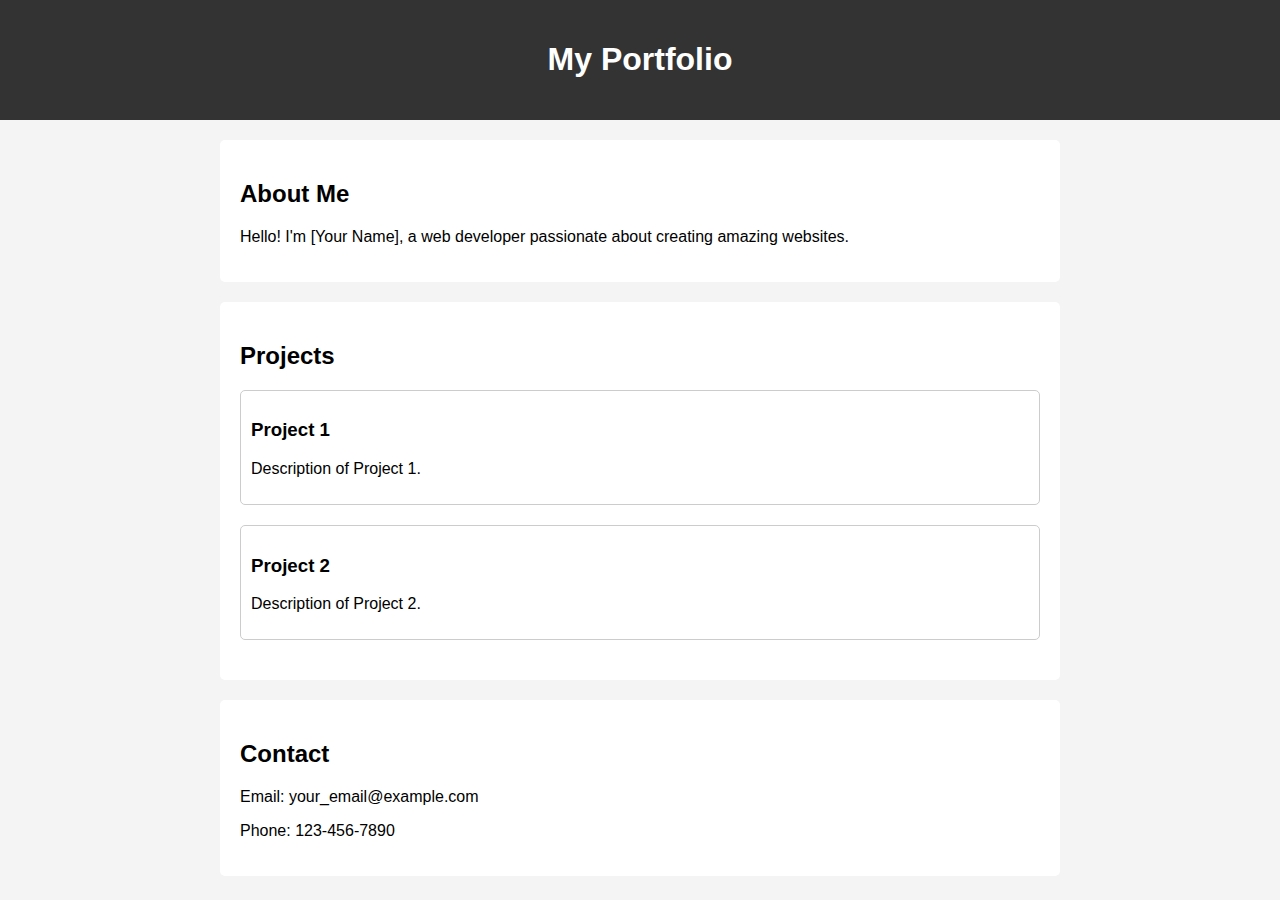
<file: basic.html>
<!DOCTYPE html>
<html>
<head>
    <title>My Portfolio</title>
    <style>
        body {
            font-family: Arial, sans-serif;
            margin: 0;
            padding: 0;
            background-color: #f4f4f4;
        }
        header {
            background-color: #333;
            color: #fff;
            text-align: center;
            padding: 20px 0;
        }
        section {
            max-width: 800px;
            margin: 20px auto;
            padding: 20px;
            background-color: #fff;
            border-radius: 5px;
        }
        h1 {
            text-align: center;
        }
        .project {
            margin-bottom: 20px;
            border: 1px solid #ccc;
            border-radius: 5px;
            padding: 10px;
        }
    </style>
</head>
<body>

    <header>
        <h1>My Portfolio</h1>
    </header>

    <section>
        <h2>About Me</h2>
        <p>Hello! I'm [Your Name], a web developer passionate about creating amazing websites.</p>
    </section>

    <section>
        <h2>Projects</h2>
        <div class="project">
            <h3>Project 1</h3>
            <p>Description of Project 1.</p>
        </div>
        <div class="project">
            <h3>Project 2</h3>
            <p>Description of Project 2.</p>
        </div>
    </section>

    <section>
        <h2>Contact</h2>
        <p>Email: your_email@example.com</p>
        <p>Phone: 123-456-7890</p>
    </section>

</body>
</html>
</file>
